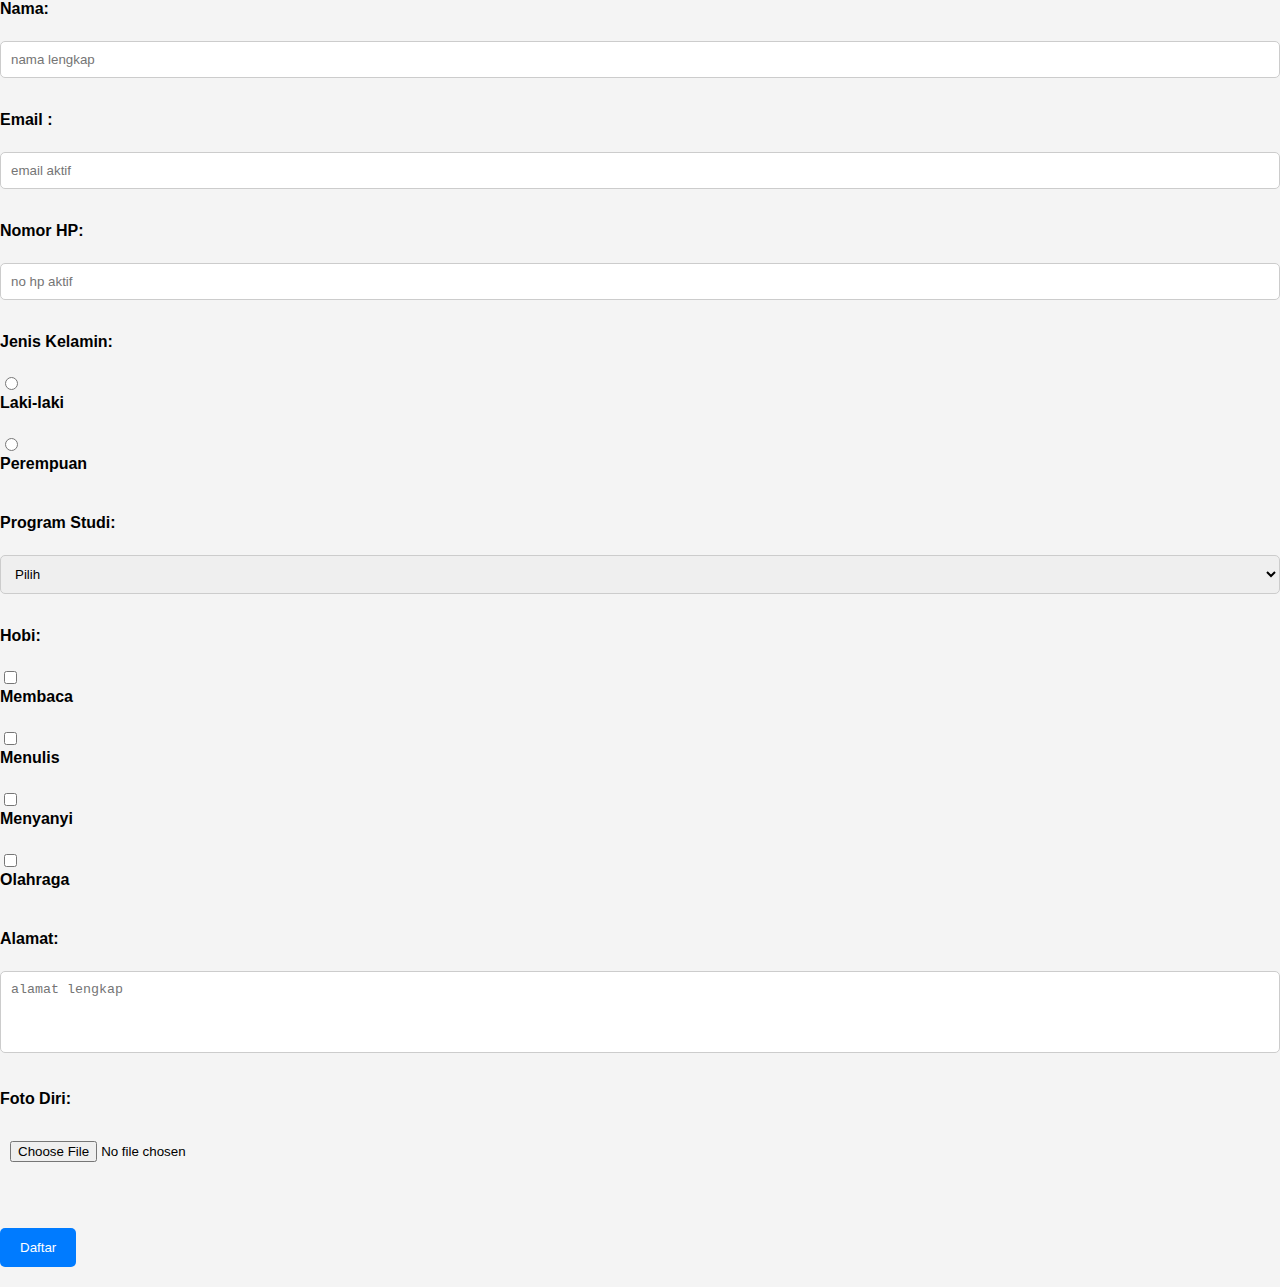
<file: form.html>
<!DOCTYPE html>
<html lang="en">
<head>
    <meta charset="UTF-8">
    <meta http-equiv="X-UA-Compatible" content="IE=edge">
    <meta name="viewport" content="width=device-width, initial-scale=1.0">
    <title>formulir pendaftaran</title>
    <link rel="stylesheet" href="form.css">

</head> 
<body>
    <form action="#" method="post">
        <label for="nama">Nama:</label><br>
        <input type="text" id="nama" name="nama lengkap" placeholder="nama lengkap" required><br><br>

        <label for="email">Email :</label><br>
        <input type="email" id="email" name="email" placeholder="email aktif" required><br><br>

        <label for="no_hp">Nomor HP:</label><br>
        <input type="tel" id="no_hp" name="no_hp" placeholder= "no hp aktif "required><br><br>

        <label for="jenis_kelamin">Jenis Kelamin:</label><br>
        <input type="radio" id="laki_laki" name="jenis_kelamin" value="Laki-laki" required>
        <label for="laki_laki">Laki-laki</label><br>
        <input type="radio" id="perempuan" name="jenis_kelamin" value="Perempuan" required>
        <label for="perempuan">Perempuan</label><br><br>

        <label for="prodi">Program Studi:</label><br>
        <select id="prodi" name="prodi" required>
            <option value="">Pilih</option>
            <option value="Teknik Informatika">Teknik Informatika</option>
            <option value="Sistem Informasi">Sistem Informasi</option>
            <option value="Teknik komputer">Teknik Elektro</option>
            <option value="Teknik Mesin">Teknik Mesin</option>
        </select><br><br>
        <label for="hobi">Hobi:</label><br>
        <input type="checkbox" id="membaca" name="hobi" value="Membaca">
        <label for="membaca">Membaca</label><br>
        <input type="checkbox" id="menulis" name="hobi" value="Menulis">
        <label for="menulis">Menulis</label><br>
        <input type="checkbox" id="menyanyi" name="hobi" value="Menyanyi">
        <label for="menyanyi">Menyanyi</label><br>
        <input type="checkbox" id="olahraga" name="hobi" value="Olahraga">
        <label for="olahraga">Olahraga</label><br><br>

        <label for="alamat">Alamat:</label><br>
        <textarea id="alamat" name="alamat" rows="4" cols="50" placeholder="alamat lengkap" required></textarea><br><br>

        <label for="foto">Foto Diri:</label><br>
        <input type="file" id="foto" name="foto" accept="image/*" required><br><br>

        <label for="daftar"></label><br>
        <input type="submit" id="" name="daftar" value="Daftar">
    </form>
    
</body>

</html>
   
</body>
</html>
</body>
</html>
</file>
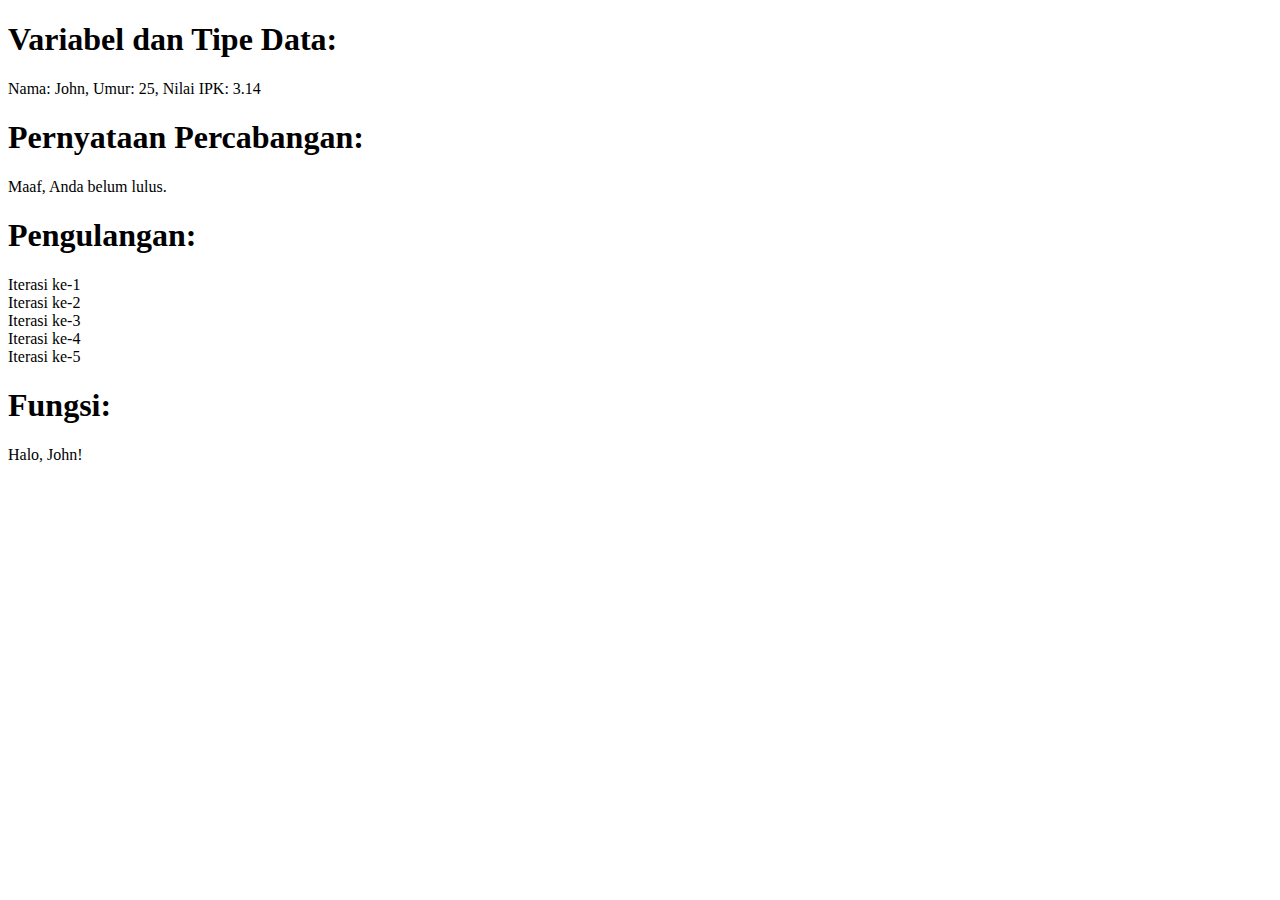
<file: jsdasar.html>
<!DOCTYPE html>
<html lang="en">
  <head>
    <meta charset="UTF-8" />
    <meta name="viewport" content="width=device-width, initial-scale=1.0" />
    <title>Contoh Fundamental JavaScript</title>
  </head>
  <body>
    <h1>Variabel dan Tipe Data:</h1>
    <p id="varTypeOutput"></p>

    <h1>Pernyataan Percabangan:</h1>
    <p id="branchingOutput"></p>

    <h1>Pengulangan:</h1>
    <p id="loopOutput"></p>

    <h1>Fungsi:</h1>
    <p id="functionOutput"></p>

    <script>
      // Variabel dan Tipe Data
      var nama = "John";
      let umur = 25;
      const IPK = 3.14;

      document.getElementById(
        "varTypeOutput"
      ).innerHTML = `Nama: ${nama}, Umur: ${umur}, Nilai IPK: ${IPK}`;

      // Pernyataan Percabangan
      let nilai = 60;
      let branchingResult =
        nilai >= 70 ? "Selamat! Anda lulus." : "Maaf, Anda belum lulus.";
      document.getElementById("branchingOutput").innerHTML = branchingResult;

      // Pengulangan
      let loopFor = "";
      for (let i = 0; i < 5; i++) {
        loopFor += "Iterasi ke-" + (i + 1) + "<br>";
      }
      document.getElementById("loopOutput").innerHTML = loopFor;

      // Fungsi
      function sapa(nama) {
        return "Halo, " + nama + "!";
      }
      document.getElementById("functionOutput").innerHTML = sapa("John");

      // Penanganan Kesalahan (Error Handling)
      try {
        let hasil = 10 / 0;
      } catch (error) {
        document.getElementById("errorOutput").textContent =
          "Terjadi kesalahan: " + error;
      }
    </script>
  </body>
</html>
</file>
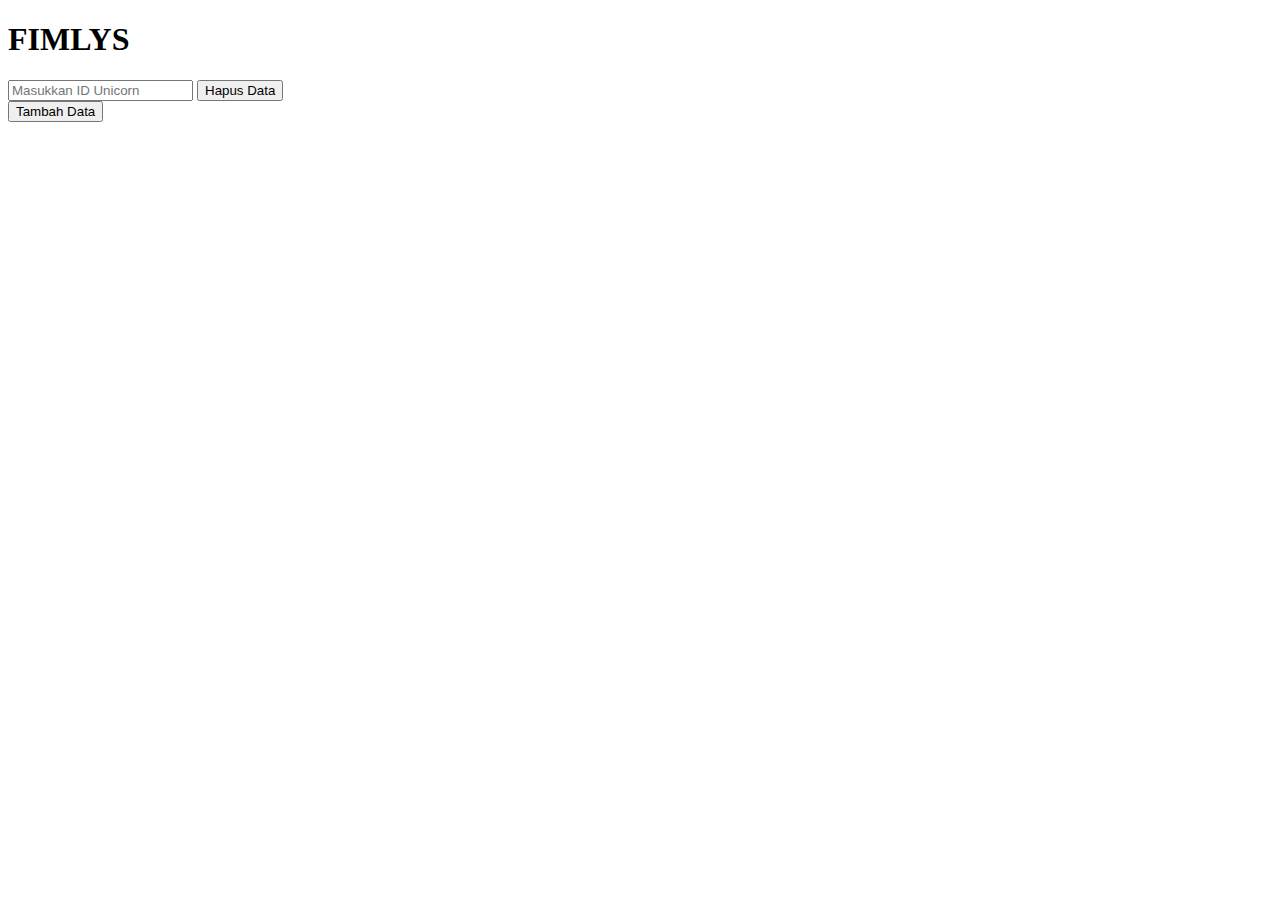
<file: TGS 8/productapi.html>
<!DOCTYPE html>
<html lang="en">
  <head>
    <meta charset="UTF-8" />
    <meta name="viewport" content="width=device-width, initial-scale=1.0" />
    <title>Data Unicorns</title>
    <link rel="stylesheet" href="coba.css" />
  </head>
  <body>
    <h1>FIMLYS</h1>
    <div id="unicornData"></div>
    <div>
      <input
        type="text"
        id="unicornIdInput"
        placeholder="Masukkan ID Unicorn"
      />
      <button id="deleteUnicornButton">Hapus Data</button>
    </div>
    <button id="addUnicornButton">Tambah Data</button>
    <br /><br />

    <script>
      // Fungsi untuk menambahkan data
      function addUnicorn() {
        const newUnicorn = {
          name: "FYGA",
          univ: "stmik bandung",
          colour: "abu-abu",
          image: "fyga.jpeg", // Ganti dengan path file lokal yang benar
        };

        fetch(
          "https://crudcrud.com/api/798c1236b5964d09aa0251b8988c3b2a/unicorns",
          {
            method: "POST",
            headers: {
              "Content-Type": "application/json",
            },
            body: JSON.stringify(newUnicorn),
          }
        )
          .then((response) => response.json())
          .then((data) => {
            console.log("Data baru telah ditambahkan:", data);
            // Setelah menambahkan data, muat ulang halaman untuk menampilkan data yang telah diperbarui
            window.location.reload();
          })
          .catch((error) => {
            console.error("Terjadi kesalahan:", error);
          });
      }

      // Fungsi untuk menghapus data
      function deleteUnicorn() {
        const unicornId = document.getElementById("unicornIdInput").value;

        fetch(
          `https://crudcrud.com/api/798c1236b5964d09aa0251b8988c3b2a/unicorns/${unicornId}`,
          {
            method: "DELETE",
          }
        )
          .then((response) => {
            if (response.ok) {
              console.log("Data dengan ID", unicornId, "telah dihapus");
              // Setelah menghapus data, muat ulang halaman untuk menampilkan data yang telah diperbarui
              window.location.reload();
            } else {
              console.error("Gagal menghapus data");
            }
          })
          .catch((error) => {
            console.error("Terjadi kesalahan:", error);
          });
      }

      // Event listener untuk tombol "Tambah Data"
      document
        .getElementById("addUnicornButton")
        .addEventListener("click", addUnicorn);

      // Event listener untuk tombol "Hapus Data"
      document
        .getElementById("deleteUnicornButton")
        .addEventListener("click", deleteUnicorn);

      // Ambil data saat halaman dimuat
      fetch(
        "https://crudcrud.com/api/798c1236b5964d09aa0251b8988c3b2a/unicorns/"
      )
        .then((response) => response.json())
        .then((data) => {
          // Proses data yang diterima
          let unicornDataElement = document.getElementById("unicornData");
          // Buat wadah untuk produk
          let productsContainer = document.createElement("div");
          productsContainer.id = "productsContainer";
          // Iterasi melalui setiap item data dan tambahkan ke dalam wadah produk
          data.forEach((unicorn) => {
            let productDiv = document.createElement("div");
            productDiv.classList.add("product");
            productDiv.innerHTML = `
                        <div>Name: ${unicorn.name}</div>
                        <div>univ: ${unicorn.univ}</div>
                        <div>Colour: ${unicorn.colour}</div>
                        <div><img src="${unicorn.image}" alt="Unicorn Image"></div>
                    `;
            productsContainer.appendChild(productDiv);
          });
          // Tambahkan wadah produk ke dalam elemen HTML
          unicornDataElement.appendChild(productsContainer);
        })
        .catch((error) => {
          console.error("Terjadi kesalahan:", error);
        });
    </script>
  </body>
</html>
</file>
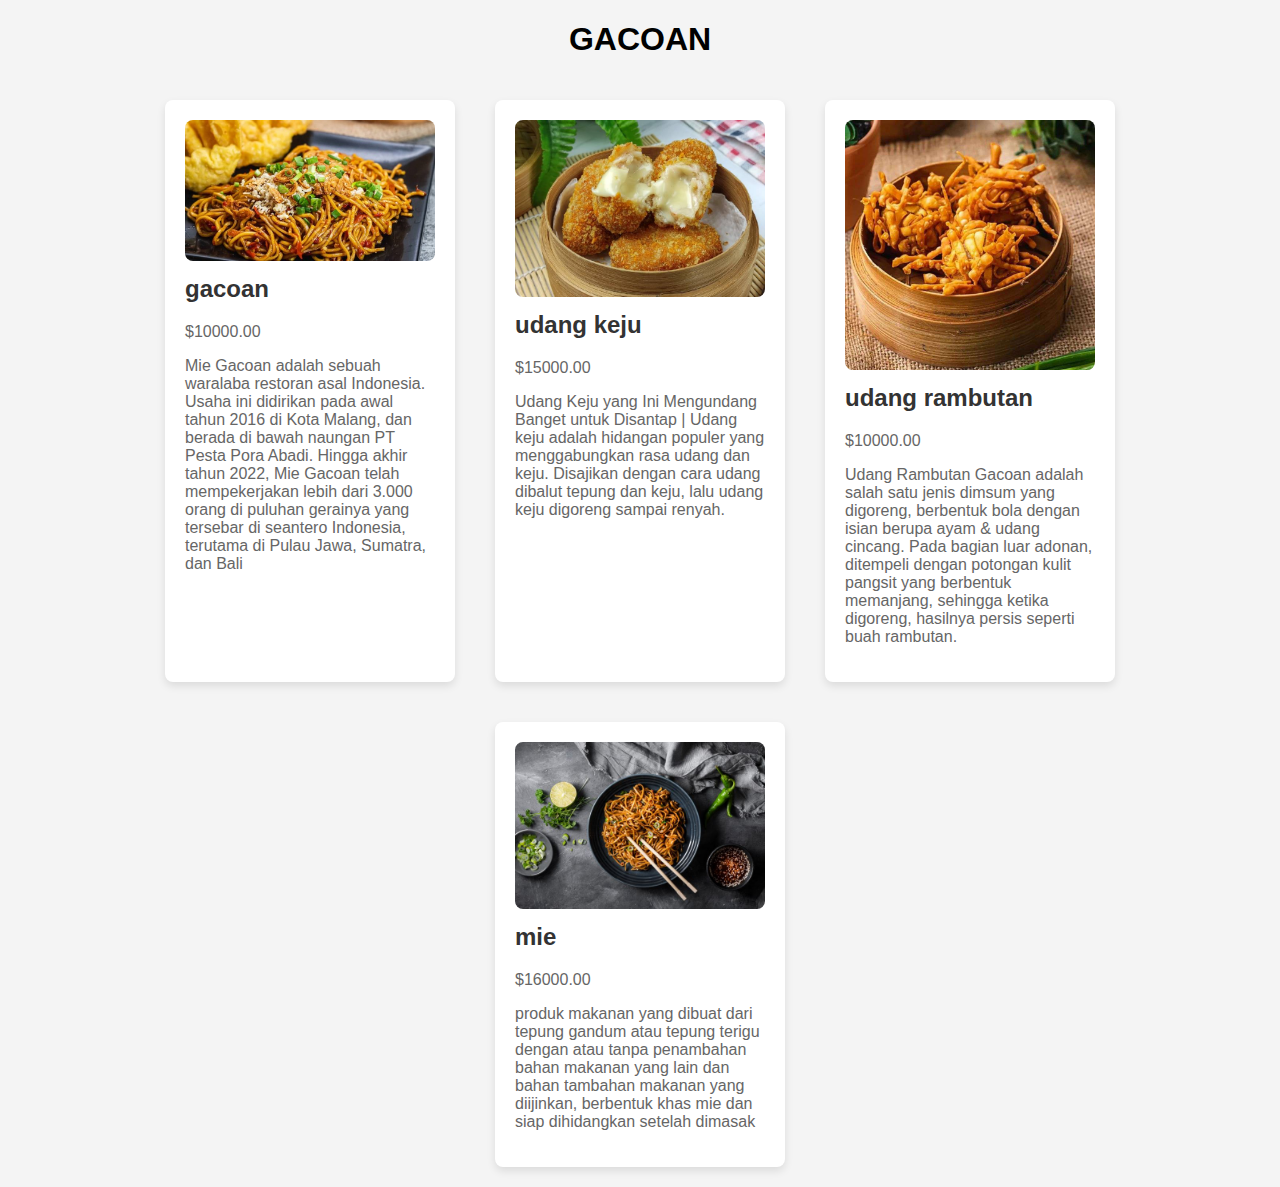
<file: TUGAS-8/productarray.html>
<!DOCTYPE html>
<html lang="en">
<head>
  <meta charset="UTF-8">
  <meta name="viewport" content="width=device-width, initial-scale=1.0">
  <title>Product Array</title>
  <link rel="stylesheet" href="stylesarray.css">
</head>
<body>
  <h1>GACOAN</h1> 
  <div class="product-container">
    <!-- Loop through products array and display each product -->
    <!-- Replace the path with the correct path to your product images -->
    <script>
      const products = [
        {
          id: 1,
          name: "gacoan",
          price: 10000,
          description: "Mie Gacoan adalah sebuah waralaba restoran asal Indonesia. Usaha ini didirikan pada awal tahun 2016 di Kota Malang, dan berada di bawah naungan PT Pesta Pora Abadi. Hingga akhir tahun 2022, Mie Gacoan telah mempekerjakan lebih dari 3.000 orang di puluhan gerainya yang tersebar di seantero Indonesia, terutama di Pulau Jawa, Sumatra, dan Bali",
          image: "TGS 8/gacoan.jpeg"
        },
        {
          id: 2,
          name: "udang keju",
          price: 15000,
          description: "Udang Keju yang Ini Mengundang Banget untuk Disantap | Udang keju adalah hidangan populer yang menggabungkan rasa udang dan keju. Disajikan dengan cara udang dibalut tepung dan keju, lalu udang keju digoreng sampai renyah.",
          image: "TGS 8/udang keju.jpg"
        },
        {
          id: 3,
          name: "udang rambutan",
          price: 10000,
          description: "Udang Rambutan Gacoan adalah salah satu jenis dimsum yang digoreng, berbentuk bola dengan isian berupa ayam & udang cincang. Pada bagian luar adonan, ditempeli dengan potongan kulit pangsit yang berbentuk memanjang, sehingga ketika digoreng, hasilnya persis seperti buah rambutan.",
          image: "TGS 8/udang rambutan.jpg"
        },
        {
          id: 4,
          name: "mie",
          price: 16000,
          description: "produk makanan yang dibuat dari tepung gandum atau tepung terigu dengan atau tanpa penambahan bahan makanan yang lain dan bahan tambahan makanan yang diijinkan, berbentuk khas mie dan siap dihidangkan setelah dimasak",
          image: "TGS 8/mie.jpg"
        }
        // Add more products as needed
      ];

      // Loop through the products array and create HTML elements for each product
      products.forEach(product => {
        const productDiv = document.createElement('div');
        productDiv.classList.add('product');

        const image = document.createElement('img');
        image.src = product.image;
        image.alt = product.name;

        const name = document.createElement('h2');
        name.textContent = product.name;

        const price = document.createElement('p');
        price.textContent = `$${product.price.toFixed(2)}`;

        const description = document.createElement('p');
        description.textContent = product.description;

        productDiv.appendChild(image);
        productDiv.appendChild(name);
        productDiv.appendChild(price);
        productDiv.appendChild(description);

        document.querySelector('.product-container').appendChild(productDiv);
      });
    </script>
  </div>
</body>
</html>
</file>
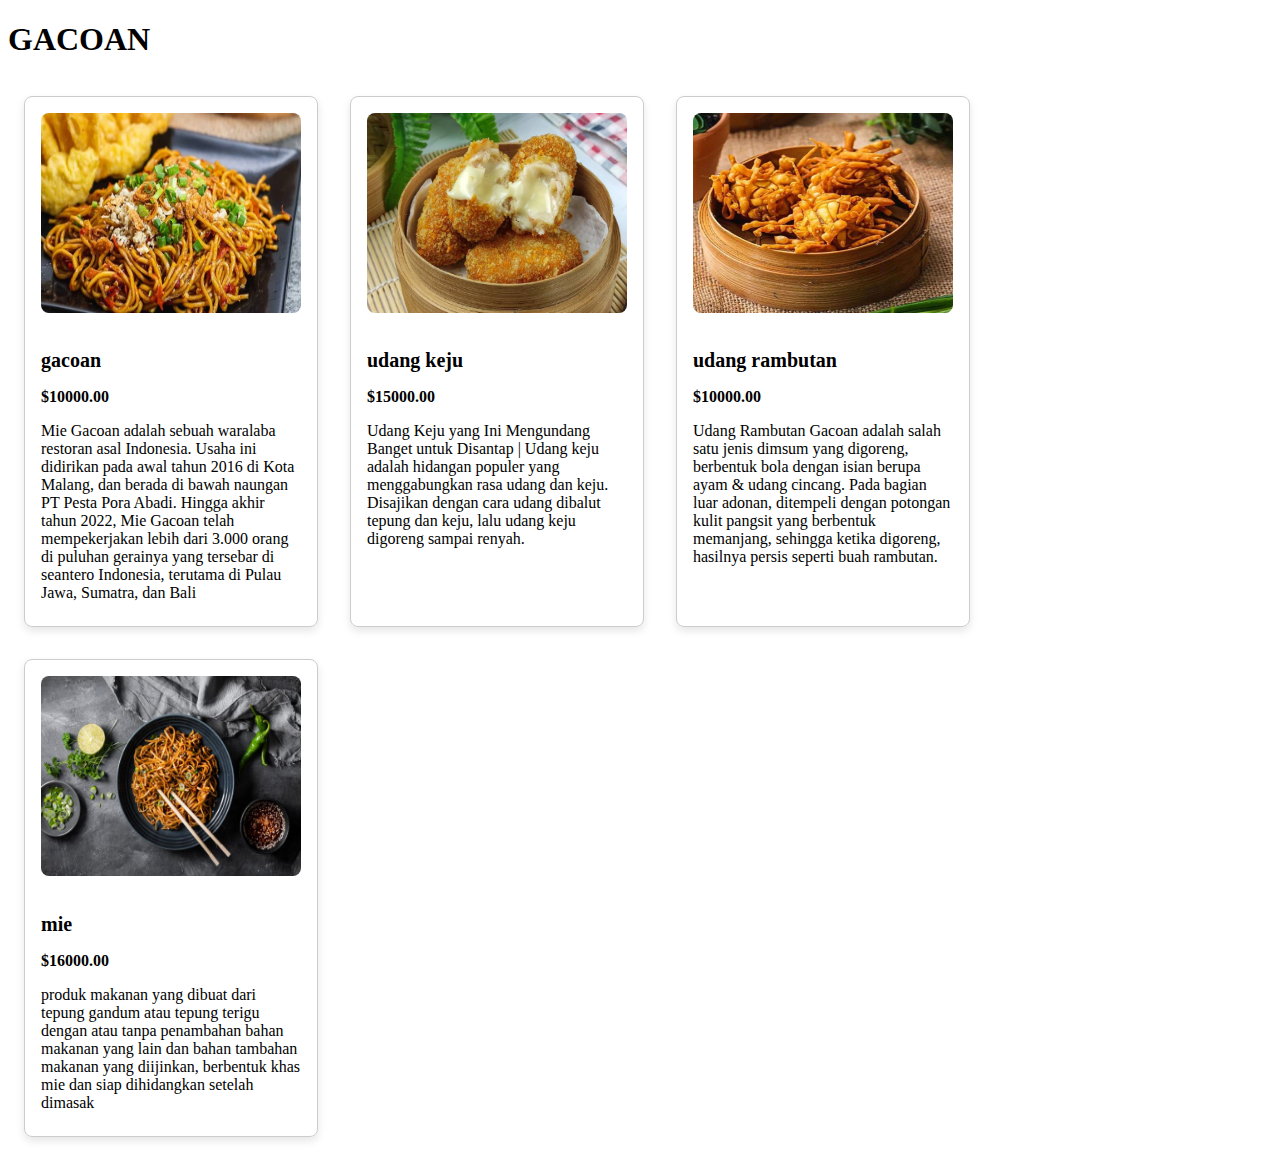
<file: tugas-8/produk-array.html>
<!DOCTYPE html>
<html lang="en">
<head>
  <meta charset="UTF-8">
  <meta name="viewport" content="width=device-width, initial-scale=1.0">
  <title>Product Array</title>
  <link rel="stylesheet" href="css/produk-array.css">
</head>
<body>
  <h1>GACOAN</h1> 
  <div class="product-container">
    <!-- Loop through products array and display each product -->
    <!-- Replace the path with the correct path to your product images -->
    <script src="js/produk-array.js"></script>
  </div>
</body>
</html>
</file>
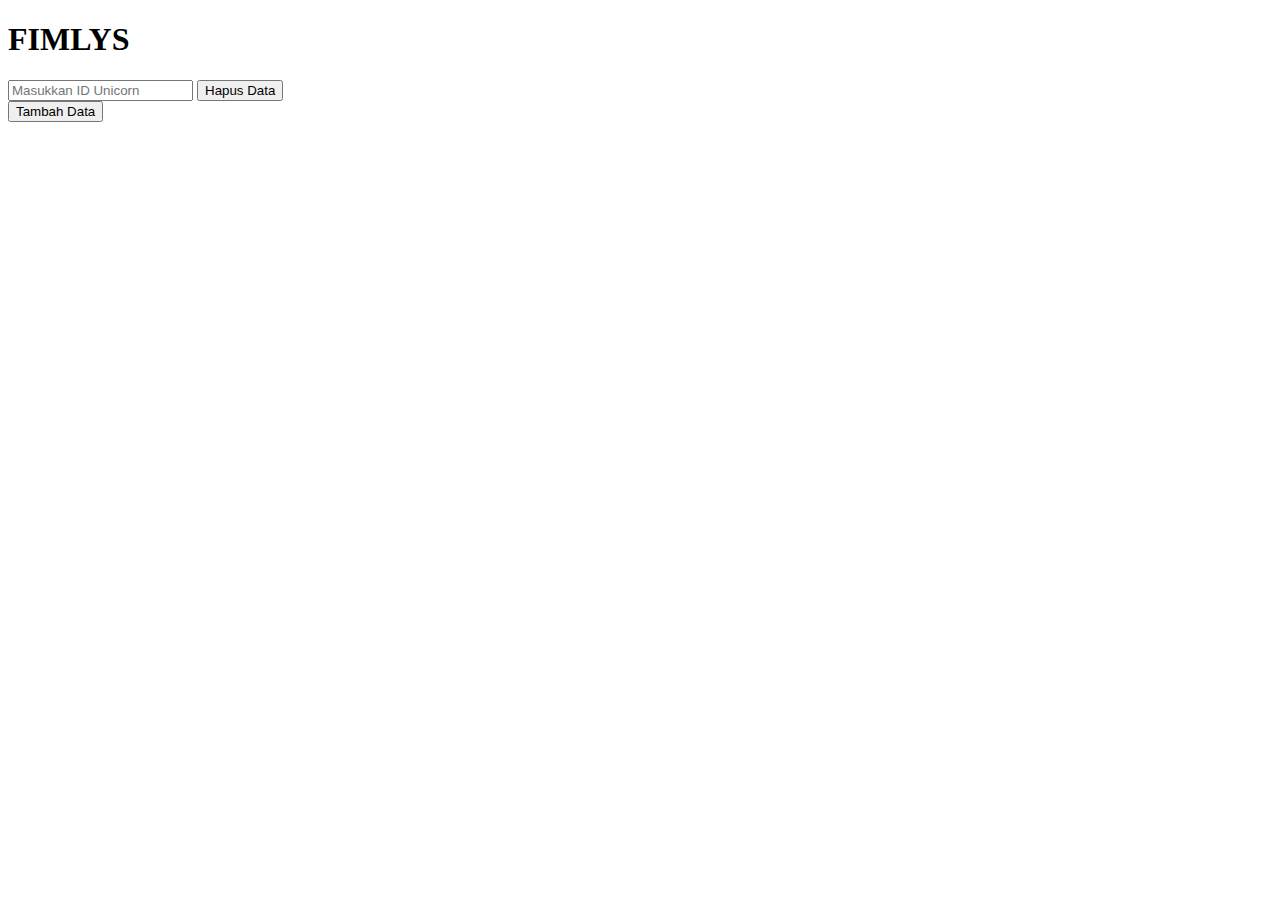
<file: tugas-8/produkapi.html>
<!DOCTYPE html>
<html lang="en">
  <head>
    <meta charset="UTF-8" />
    <meta name="viewport" content="width=device-width, initial-scale=1.0" />
    <title>Data Unicorns</title>
    <link rel="stylesheet" href="css/produkapi.css" />
  </head>
  <body>
    <h1>FIMLYS</h1>
    <div id="unicornData"></div>
    <div>
      <input
        type="text"
        id="unicornIdInput"
        placeholder="Masukkan ID Unicorn"
      />
      <button id="deleteUnicornButton">Hapus Data</button>
    </div>
    <button id="addUnicornButton">Tambah Data</button>
    <br /><br />

    <script src="js/produkapi.js"></script>
  </body>
</html>
</file>
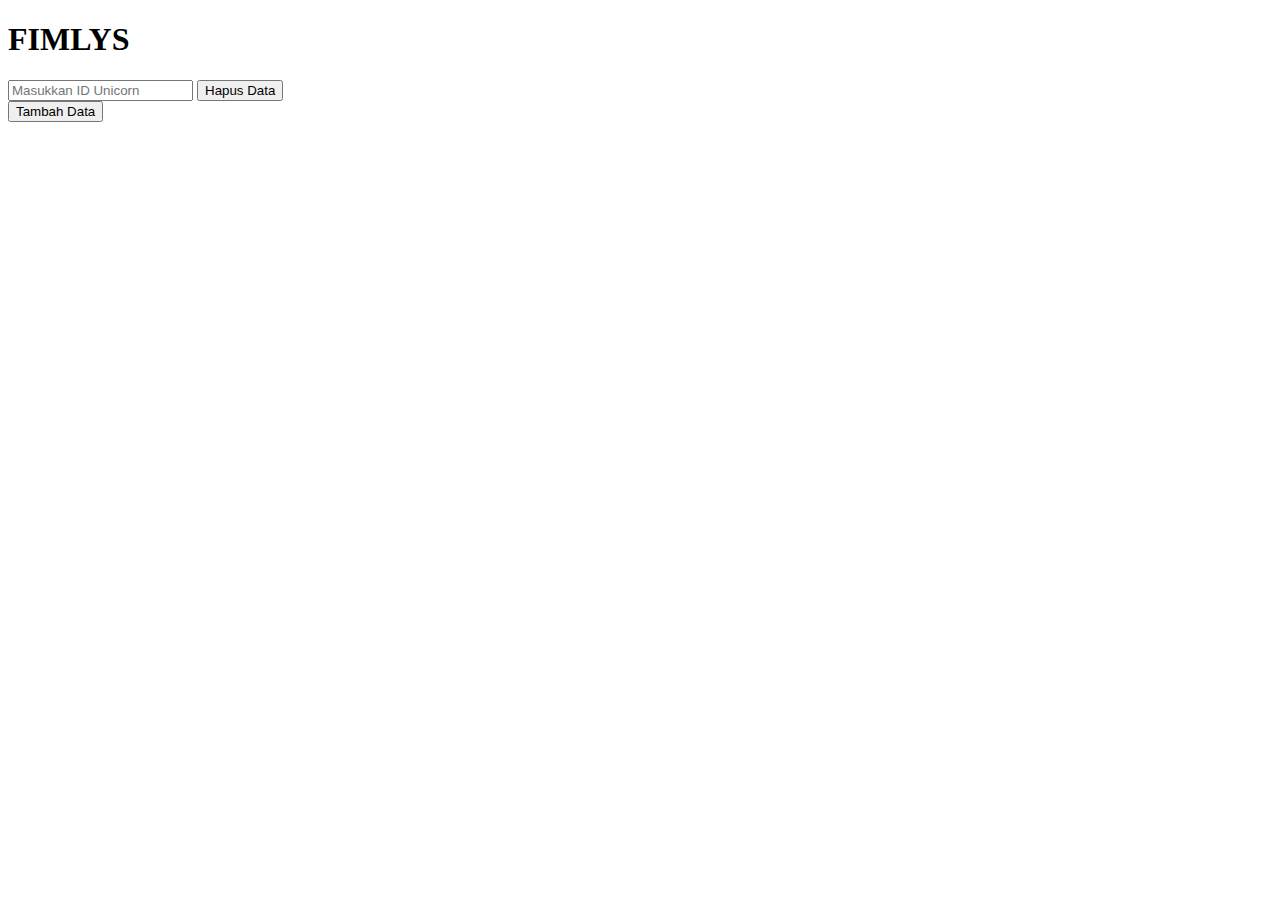
<file: tugas-9/produkapi.html>
<!DOCTYPE html>
<html lang="en">
  <head>
    <meta charset="UTF-8" />
    <meta name="viewport" content="width=device-width, initial-scale=1.0" />
    <title>Data Unicorns</title>
    <link rel="stylesheet" href="css/produkapi.css" />
  </head>
  <body>
    <h1>FIMLYS</h1>
    <div id="unicornData"></div>
    <div>
      <input
        type="text"
        id="unicornIdInput"
        placeholder="Masukkan ID Unicorn"
      />
      <button id="deleteUnicornButton">Hapus Data</button>
    </div>
    <button id="addUnicornButton">Tambah Data</button>
    <br /><br />

    <script src="js/produkapi.js"></script>
  </body>
</html>
</file>
<file: form.css>
/* Global Styles */
body {
  font-family: Arial, sans-serif;
  background-color: #f4f4f4;
  margin: 0;
  padding: 0;
}

.container {
  max-width: 600px;
  margin: 20px auto;
  background-color: #fff;
  padding: 20px;
  border-radius: 8px;
  box-shadow: 0 0 10px rgba(0, 0, 0, 0.1);
}

h1 {
  text-align: center;
  margin-bottom: 20px;
}

/* Form Styles */
form {
  margin-bottom: 20px;
}

label {
  display: block;
  font-weight: bold;
  margin-bottom: 5px;
}

input[type="text"],
input[type="email"],
input[type="tel"],
select,
textarea {
  width: 100%;
  padding: 10px;
  margin-bottom: 15px;
  border: 1px solid #ccc;
  border-radius: 5px;
  box-sizing: border-box;
}

input[type="submit"] {
  background-color: #007bff;
  color: #fff;
  border: none;
  padding: 12px 20px;
  border-radius: 5px;
  cursor: pointer;
}

input[type="submit"]:hover {
  background-color: #0056b3;
}

/* Radio Button Styles */
input[type="radio"],
input[type="checkbox"] {
  display: inline-block;
  margin-right: 5px;
}

/* Textarea Styles */
textarea {
  resize: none;
}

/* File Input Styles */
input[type="file"] {
  padding: 10px;
  margin-bottom: 15px;
}

/* Error Message Styles */
.error-message {
  color: red;
  font-size: 14px;
  margin-top: -10px;
  margin-bottom: 10px;
}
</file>
<file: TGS 8/coba.css>
/* Gaya untuk produk */
#productsContainer {
    display: flex;
    flex-wrap: wrap;
}

.product {
    width: 300px;
    margin: 10px;
    border: 4px solid #ccc;
    padding: 10px;
    box-sizing: border-box;
    border-radius: 40px;
}

.product img {
    width: 100%;
    height: auto;
}

.product > div {
    margin-bottom: 5px;
}
</file>
<file: TUGAS-8/stylesarray.css>
body {
  font-family: Arial, sans-serif;
  margin: 0;
  padding: 0;
  background-color: #f4f4f4;
}

h1 {
  text-align: center;
}

.product-container {
  display: flex;
  flex-wrap: wrap;
  justify-content: center;
}

.product {
  width: 250px;
  margin: 20px;
  padding: 20px;
  background-color: #fff;
  border-radius: 8px;
  box-shadow: 0 4px 8px rgba(0, 0, 0, 0.1);
  transition: transform 0.3s ease-in-out;
}

.product:hover {
  transform: translateY(-5px);
  box-shadow: 0 8px 16px rgba(0, 0, 0, 0.2);
}

.product img {
  width: 100%;
  border-radius: 8px;
}

.product h2 {
  margin-top: 10px;
  font-size: 1.5rem;
  color: #333;
}

.product p {
  margin-top: 5px;
  font-size: 1rem;
  color: #666;
}
</file>
<file: tugas-8/css/produk-array.css>
/* Gaya untuk container produk */
.product-container {
  display: flex; /* Mengatur tata letak container ke flex */
  flex-wrap: wrap; /* Mengatur agar item berjajar ke samping dan melompat baris jika melebihi lebar */
  justify-content: flex-start; /* Mengatur agar item berjajar ke kiri */
}

/* Gaya untuk kartu produk */
.product {
  border: 1px solid #ccc;
  border-radius: 8px;
  padding: 16px;
  margin: 16px;
  width: 260px;
  box-shadow: 0 4px 8px rgba(0, 0, 0, 0.1);
}

.product img {
  width: 100%;
  height: 200px;
  border-radius: 8px;
  margin-bottom: 16px;
}

.product h2 {
  font-size: 20px;
  margin-bottom: 8px;
}

.product p {
  font-size: 16px;
  margin-bottom: 8px;
}

.product p.price {
  font-weight: bold;
}
</file>
<file: tugas-8/css/produkapi.css>
/* Gaya untuk produk */
#productsContainer {
    display: flex;
    flex-wrap: wrap;
  }

  .product {
    width: 300px;
    margin: 10px;
    border: 4px solid #ccc;
    padding: 10px;
    box-sizing: border-box;
    border-radius: 40px;
  }

  .product img {
    width: 100%; /* Memastikan gambar mengisi lebar kontainer */
    height: 200px; /* Atur tinggi gambar sesuai kebutuhan */
    object-fit: cover; /* Memastikan gambar dipotong dan diisi sepenuhnya */
    border-radius: 20px; /* Membuat sudut gambar menjadi lebih bulat */
  }

  .product > div {
    margin-bottom: 5px;
  }
</file>
<file: tugas-9/css/produkapi.css>
/* Gaya untuk produk */
#productsContainer {
    display: flex;
    flex-wrap: wrap;
  }

  .product {
    width: 300px;
    margin: 10px;
    border: 4px solid #ccc;
    padding: 10px;
    box-sizing: border-box;
    border-radius: 40px;
  }

  .product img {
    width: 100%; /* Memastikan gambar mengisi lebar kontainer */
    height: 200px; /* Atur tinggi gambar sesuai kebutuhan */
    object-fit: cover; /* Memastikan gambar dipotong dan diisi sepenuhnya */
    border-radius: 20px; /* Membuat sudut gambar menjadi lebih bulat */
  }

  .product > div {
    margin-bottom: 5px;
  }
</file>
